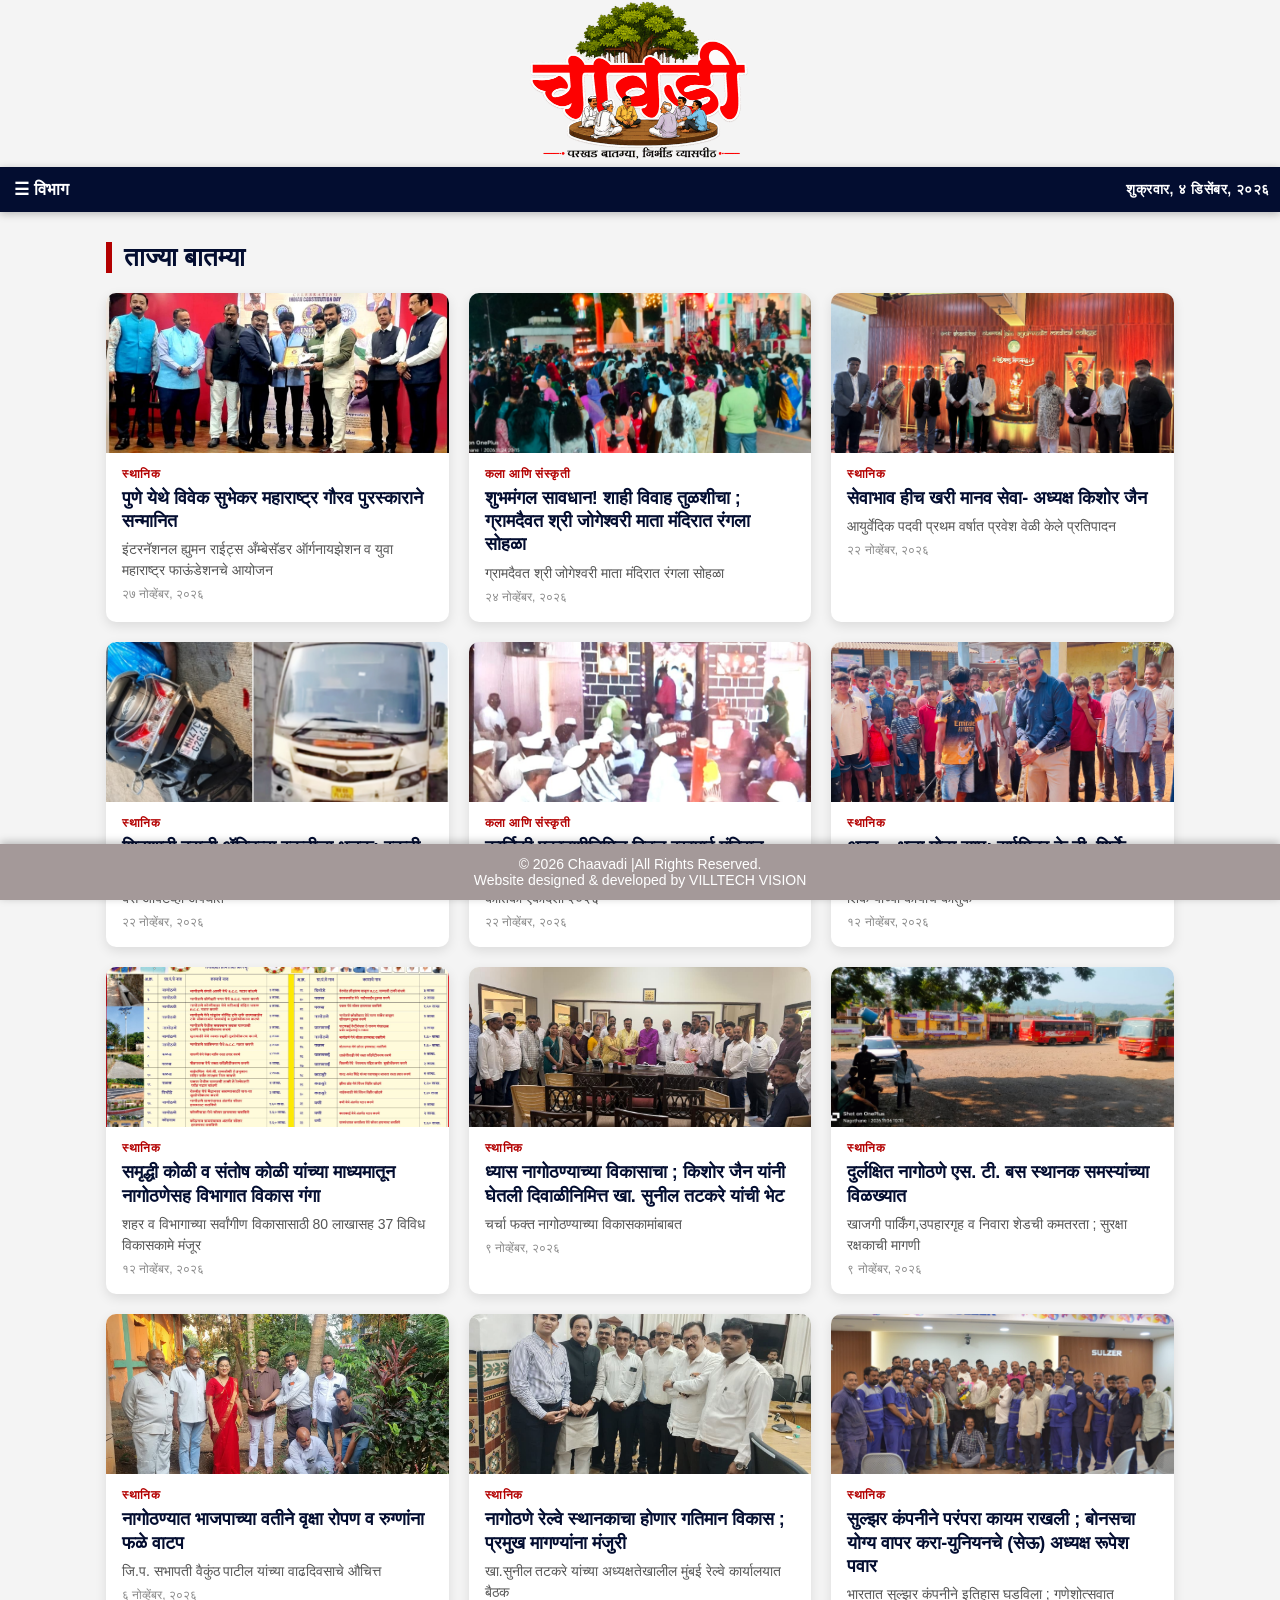
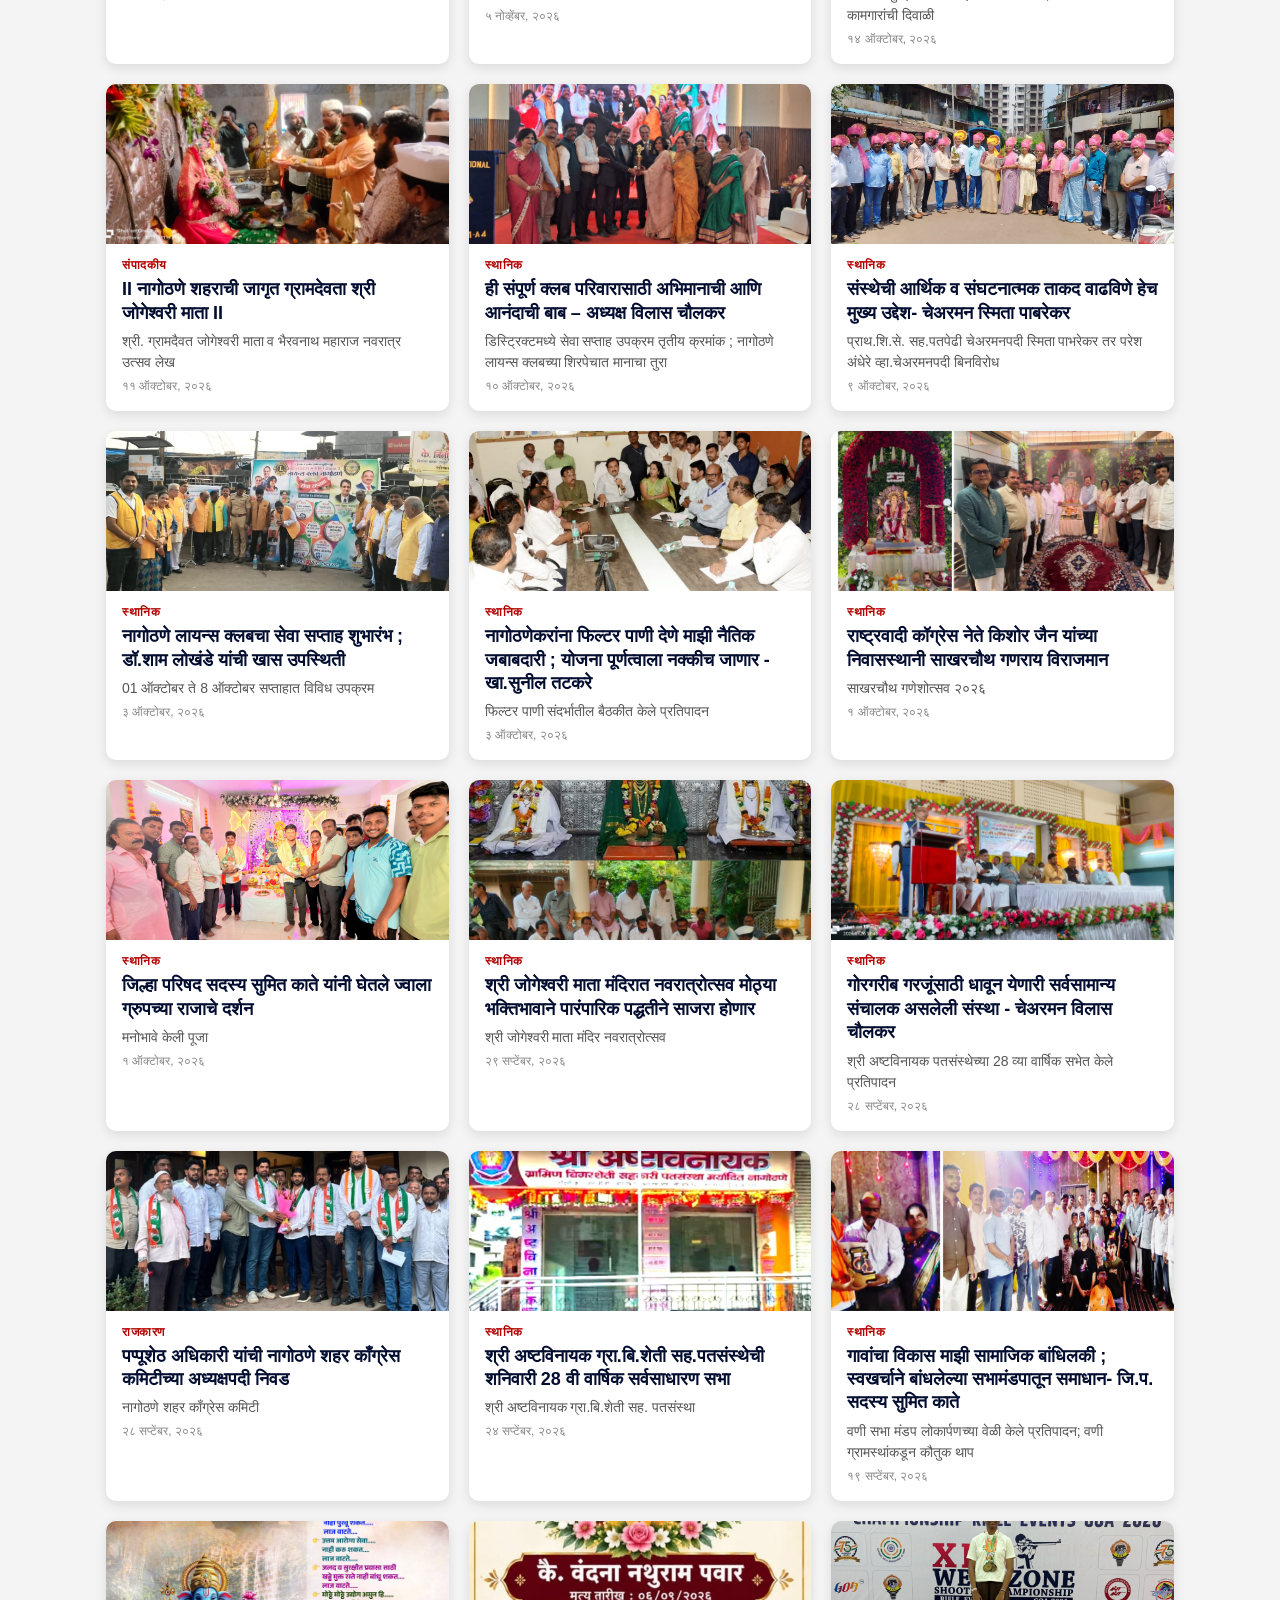
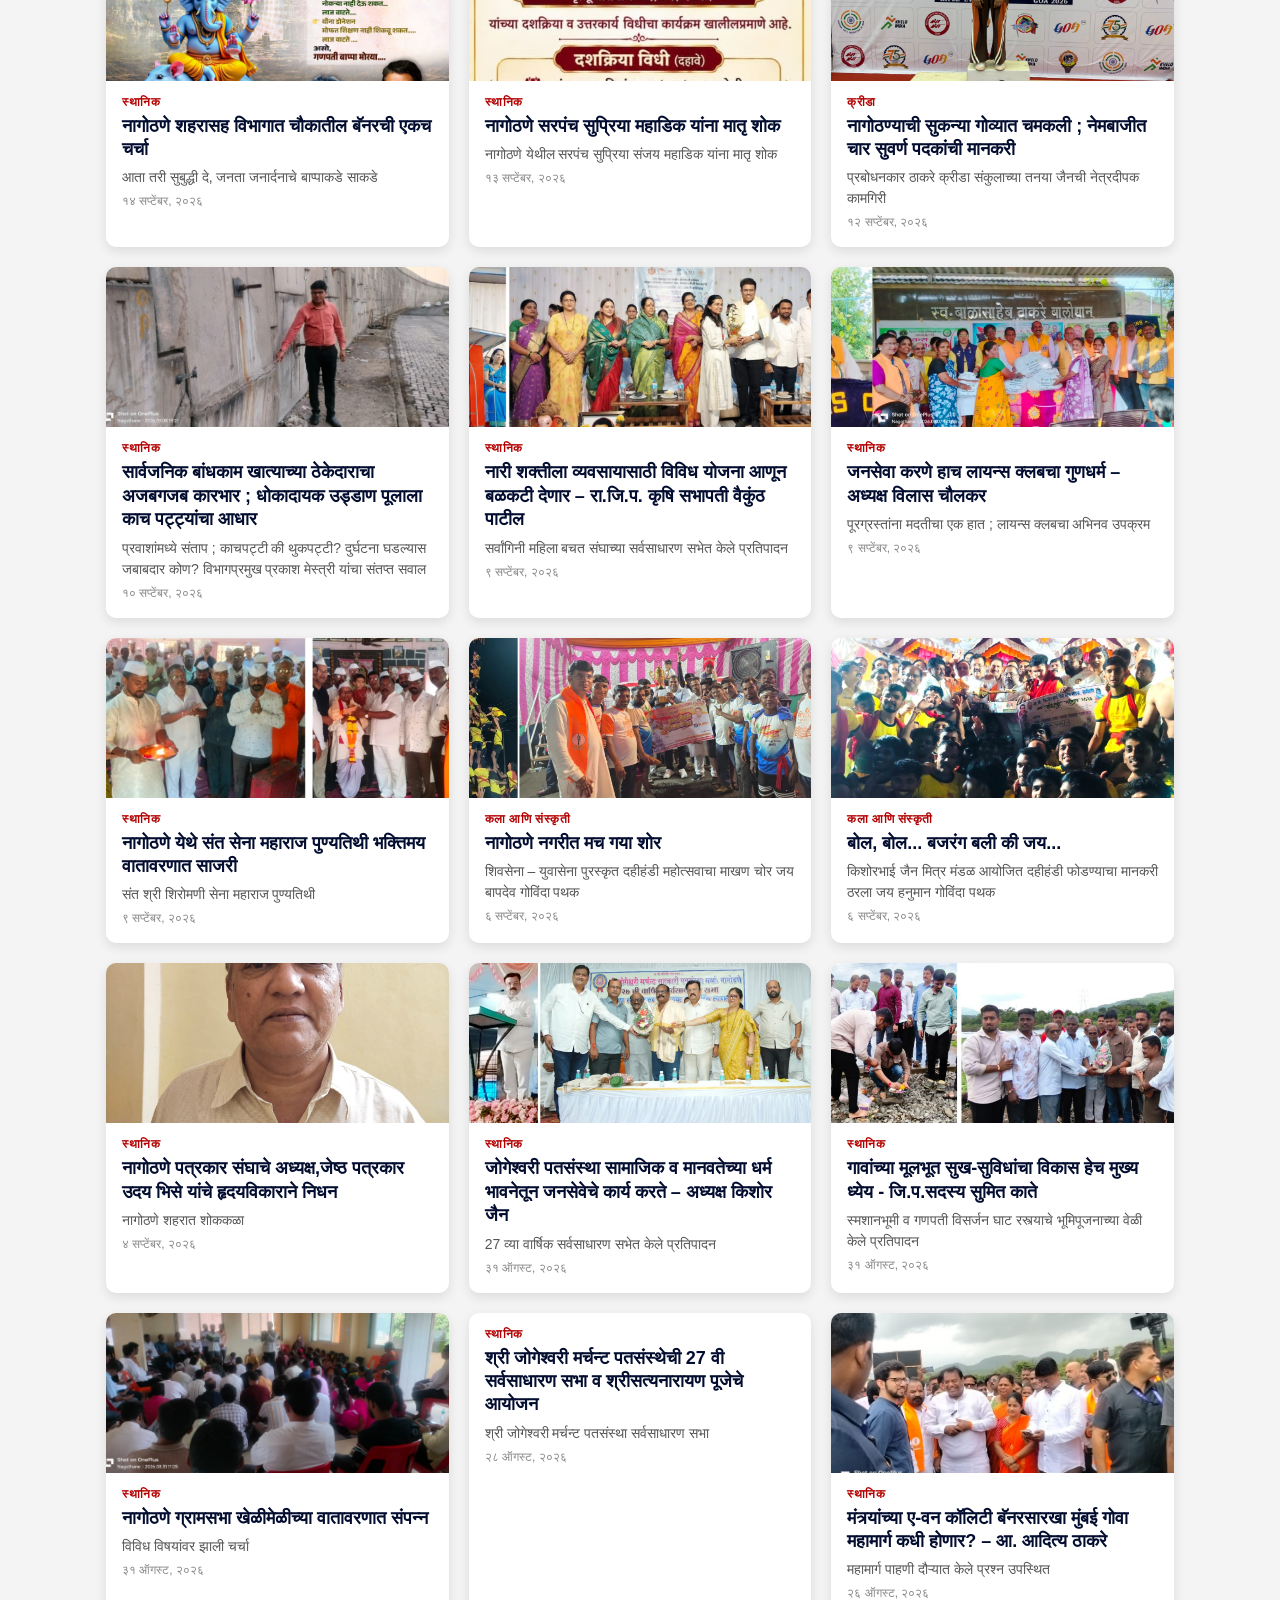
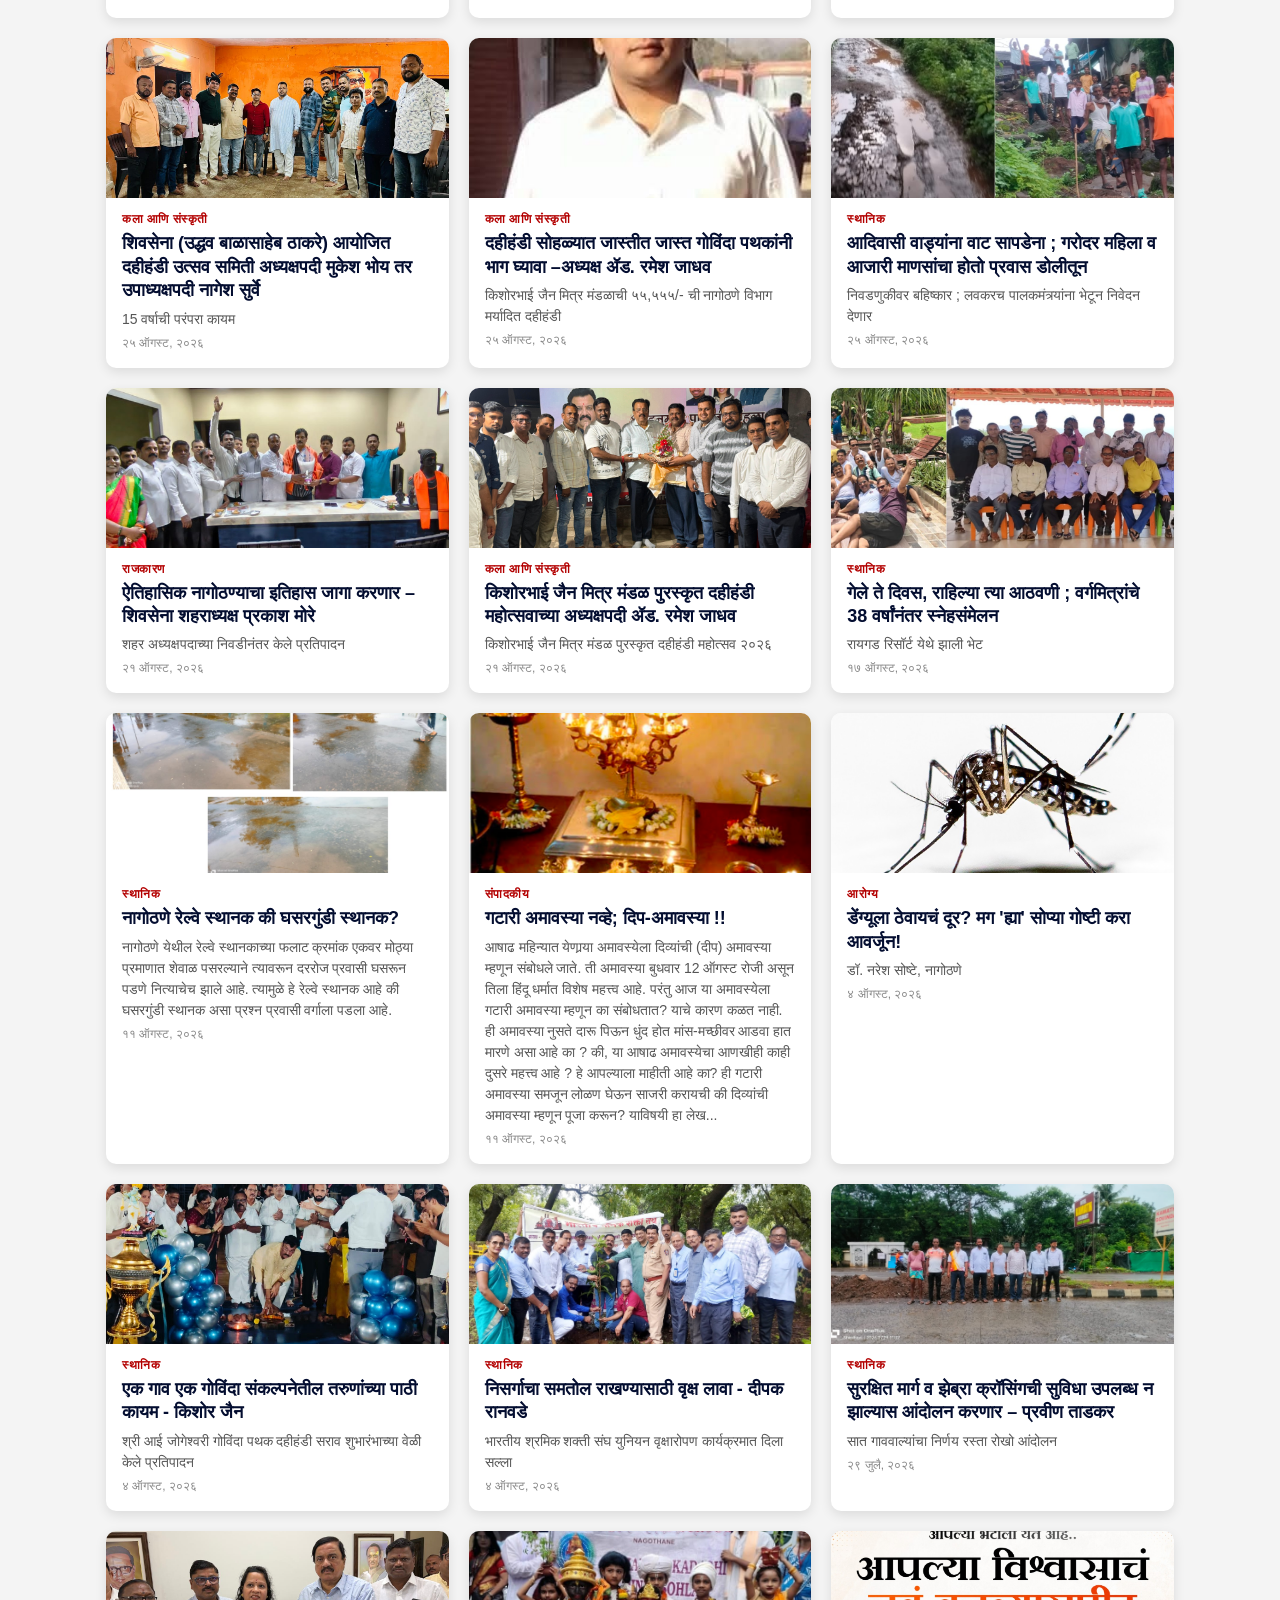
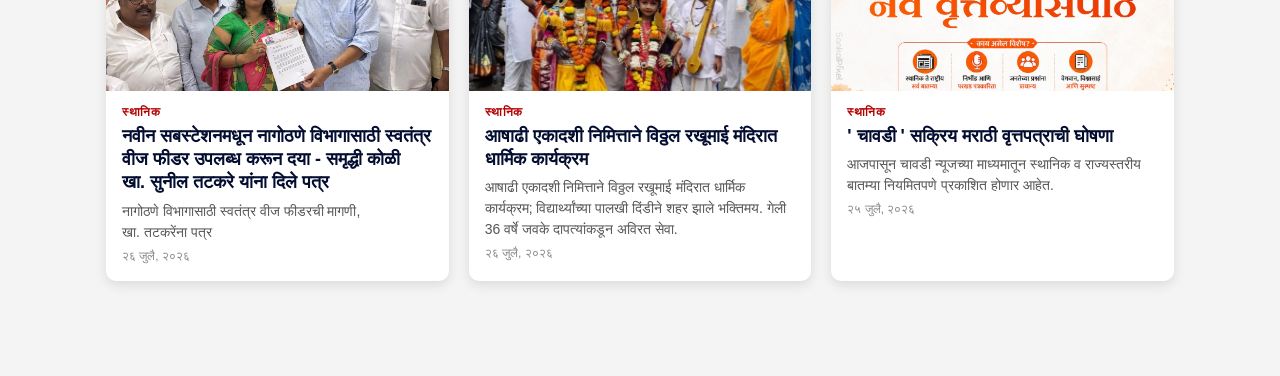
<file: index.html>
<!DOCTYPE html>
<html lang="mr">
<head>
    <meta charset="UTF-8">
    <meta name="viewport" content="width=device-width, initial-scale=1.0">

    <title>चावडी न्यूज</title>

    <meta name="description"
          content="चावडी न्यूज - महाराष्ट्रातील ताज्या बातम्या, ब्रेकिंग न्यूज आणि महत्वाच्या घडामोडी.">

    <meta property="og:title"
          content="चावडी न्यूज">

    <meta property="og:description"
          content="महाराष्ट्रातील ताज्या बातम्या, ब्रेकिंग न्यूज आणि महत्वाच्या घडामोडी.">

    <meta property="og:image"
          content="https://chaavadi.in/img/chaavadi_logo.png">

    <meta property="og:url"
          content="https://chaavadi.in/">

    <meta property="og:type"
          content="website">

    <meta property="og:site_name"
          content="चावडी न्यूज">

    <meta name="twitter:card" content="summary_large_image">
    <meta name="twitter:title" content="चावडी न्यूज">
    <meta name="twitter:description" content="महाराष्ट्रातील ताज्या बातम्या, ब्रेकिंग न्यूज आणि महत्वाच्या घडामोडी.">
    <meta name="twitter:image" content="https://chaavadi.in/img/chaavadi_logo.png">

    <link rel="stylesheet" href="style.css">
</head>
<body>
<header>

    <h1 class="logo"><img src="img/chaavadi_logo.png" alt="चावडी"  width="250"></h1>


</header>


    <nav>

    <div class="dropdown">
        <button class="dropbtn">☰ विभाग</button>

        <div class="dropdown-content-1">
            <a href="category.html?cat=sampadkiya" class="extra">संपादकीय (Editorial)</a>
            <a href="index.html" class="dropdown-content"> ताज्या बातम्या (Latest News)</a>
            <a href="category.html?cat=sthanik" class="dropdown-content"> स्थानिक (Local)</a>
            <a href="category.html?cat=rajkaran" class="dropdown-content"> राजकारण (Politics)</a>
            <a href="category.html?cat=krida" class="dropdown-content"> क्रीडा (Sports)</a>
            <a href="category.html?cat=kalaaanisanskruti" class="dropdown-content"> कला आणि संस्कृती (Arts&Culture)</a>
            <a href="category.html?cat=arogya" class="dropdown-content"> आरोग्य (Medical)</a>
            <a href="category.html?cat=arthavyavastha" class="dropdown-content"> अर्थव्यवस्था (Economics)</a>
            <a href="category.html?cat=aantararashtriya" class="dropdown-content"> आंतरराष्ट्रीय (International)</a>
        </div>
    </div>

   <div class="date" id="currentDate"></div>

</nav>


<section class="news-section">
  <h2 class="section-title">ताज्या बातम्या</h2>
  <div class="news-grid" id="newsGrid">
    <p class="no-news">बातम्या लोड होत आहेत...</p>
  </div>
</section>



<footer>

    © 2026 Chaavadi |All Rights Reserved.<br>
    Website designed & developed by VILLTECH VISION


</footer>
   <script>
    const today = new Date();

    const options = {
        weekday: 'long',
        day: 'numeric',
        month: 'long',
        year: 'numeric'
    };

    document.getElementById("currentDate").innerHTML =
          today.toLocaleDateString('mr-IN', options);
</script>
<script src="js/app.js"></script>
<script>
  renderNewsGrid("newsGrid");
</script>

</body>
</html>
</file>
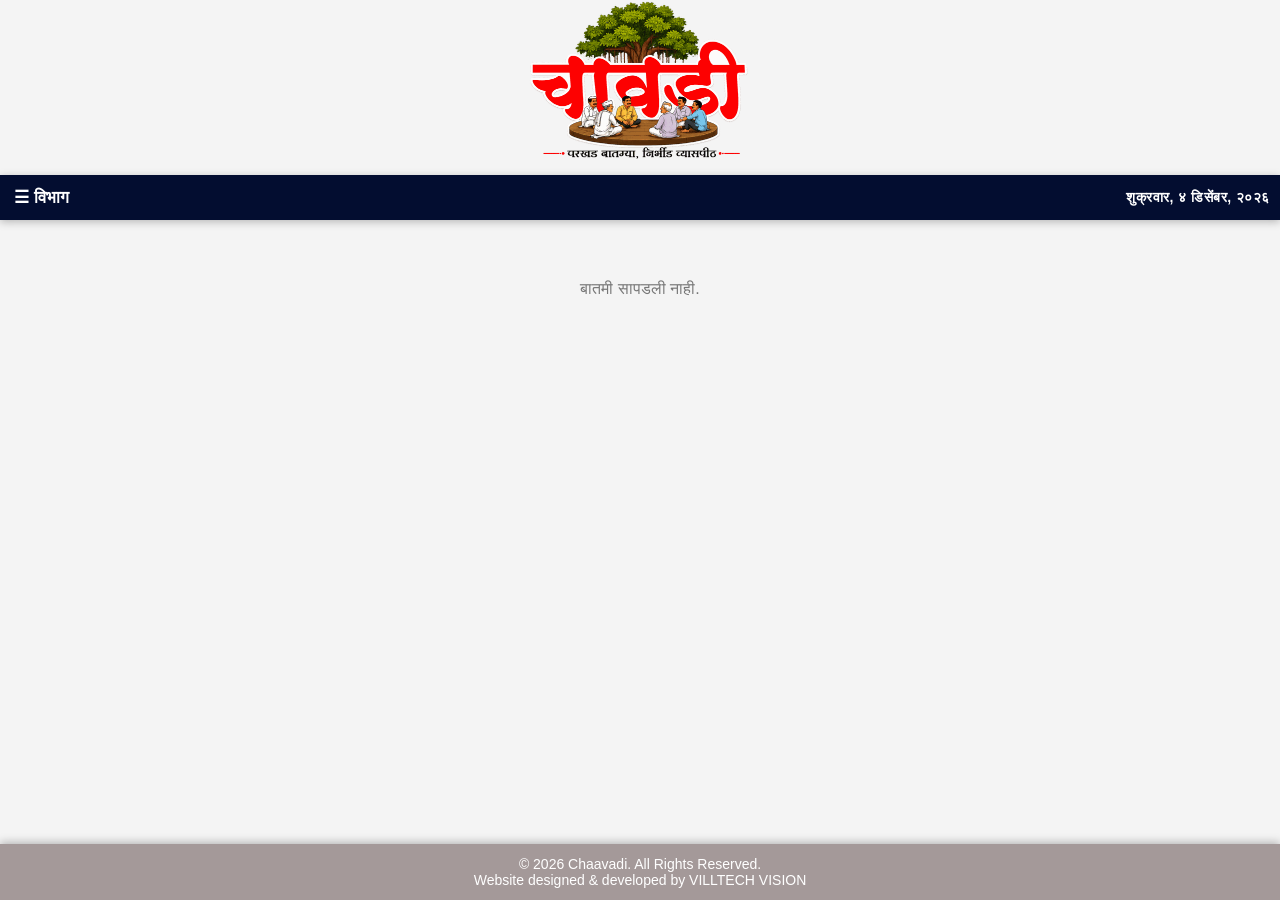
<file: article.html>
<!DOCTYPE html>
<html lang="mr">
<head>
    <meta charset="UTF-8">
    <meta name="viewport" content="width=device-width, initial-scale=1.0">
    <title>बातमी — चावडी न्यूज</title>
    <meta name="description" content="चावडी न्यूज - महाराष्ट्रातील ताज्या बातम्या, ब्रेकिंग न्यूज आणि महत्वाच्या घडामोडी.">
    <meta property="og:title" content="बातमी — चावडी न्यूज">
    <meta property="og:description" content="चावडी न्यूज - महाराष्ट्रातील ताज्या बातम्या, ब्रेकिंग न्यूज आणि महत्वाच्या घडामोडी.">
    <meta property="og:image" content="https://chaavadi.in/img/chaavadi_logo.png">
    <meta property="og:url" content="https://chaavadi.in/article.html">
    <meta property="og:type" content="article">
    <meta property="og:site_name" content="चावडी न्यूज">
<link rel="stylesheet" href="style.css">
</head>
<body>
<header>
    <h1 class="logo"><a href="index.html"><img src="img/chaavadi_logo.png" alt="चावडी न्यूज" width="250"></a></h1>
</header>

<nav>
    <div class="dropdown">
        <button class="dropbtn">☰ विभाग</button>
        <div class="dropdown-content-1">
            <a href="category.html?cat=sampadkiya" class="extra">संपादकीय (Editorial)</a>
            <a href="index.html" class="dropdown-content"> ताज्या बातम्या (Latest News)</a>
            <a href="category.html?cat=sthanik" class="dropdown-content"> स्थानिक (Local)</a>
            <a href="category.html?cat=rajkaran" class="dropdown-content"> राजकारण (Politics)</a>
            <a href="category.html?cat=krida" class="dropdown-content"> क्रीडा (Sports)</a>
            <a href="category.html?cat=kalaaanisanskruti" class="dropdown-content"> कला आणि संस्कृती (Arts&Culture)</a>
            <a href="category.html?cat=arogya" class="dropdown-content"> आरोग्य (Medical)</a>
            <a href="category.html?cat=arthavyavastha" class="dropdown-content"> अर्थव्यवस्था (Economics)</a>
            <a href="category.html?cat=aantararashtriya" class="dropdown-content"> आंतरराष्ट्रीय (International)</a>
        </div>
    </div>
    <div class="date" id="currentDate"></div>
</nav>

<main class="article-container" id="articleContainer">
  <p class="no-news">बातमी लोड होत आहे...</p>
</main>

<footer>
    © 2026 Chaavadi. All Rights Reserved.<br>
    Website designed & developed by VILLTECH VISION
</footer>

<script>
    const today = new Date();
    document.getElementById("currentDate").innerHTML =
        today.toLocaleDateString('mr-IN', { weekday: 'long', day: 'numeric', month: 'long', year: 'numeric' });
</script>
<script src="js/app.js"></script>
<script>
  renderArticle("articleContainer");
</script>
</body>
</html>
</file>
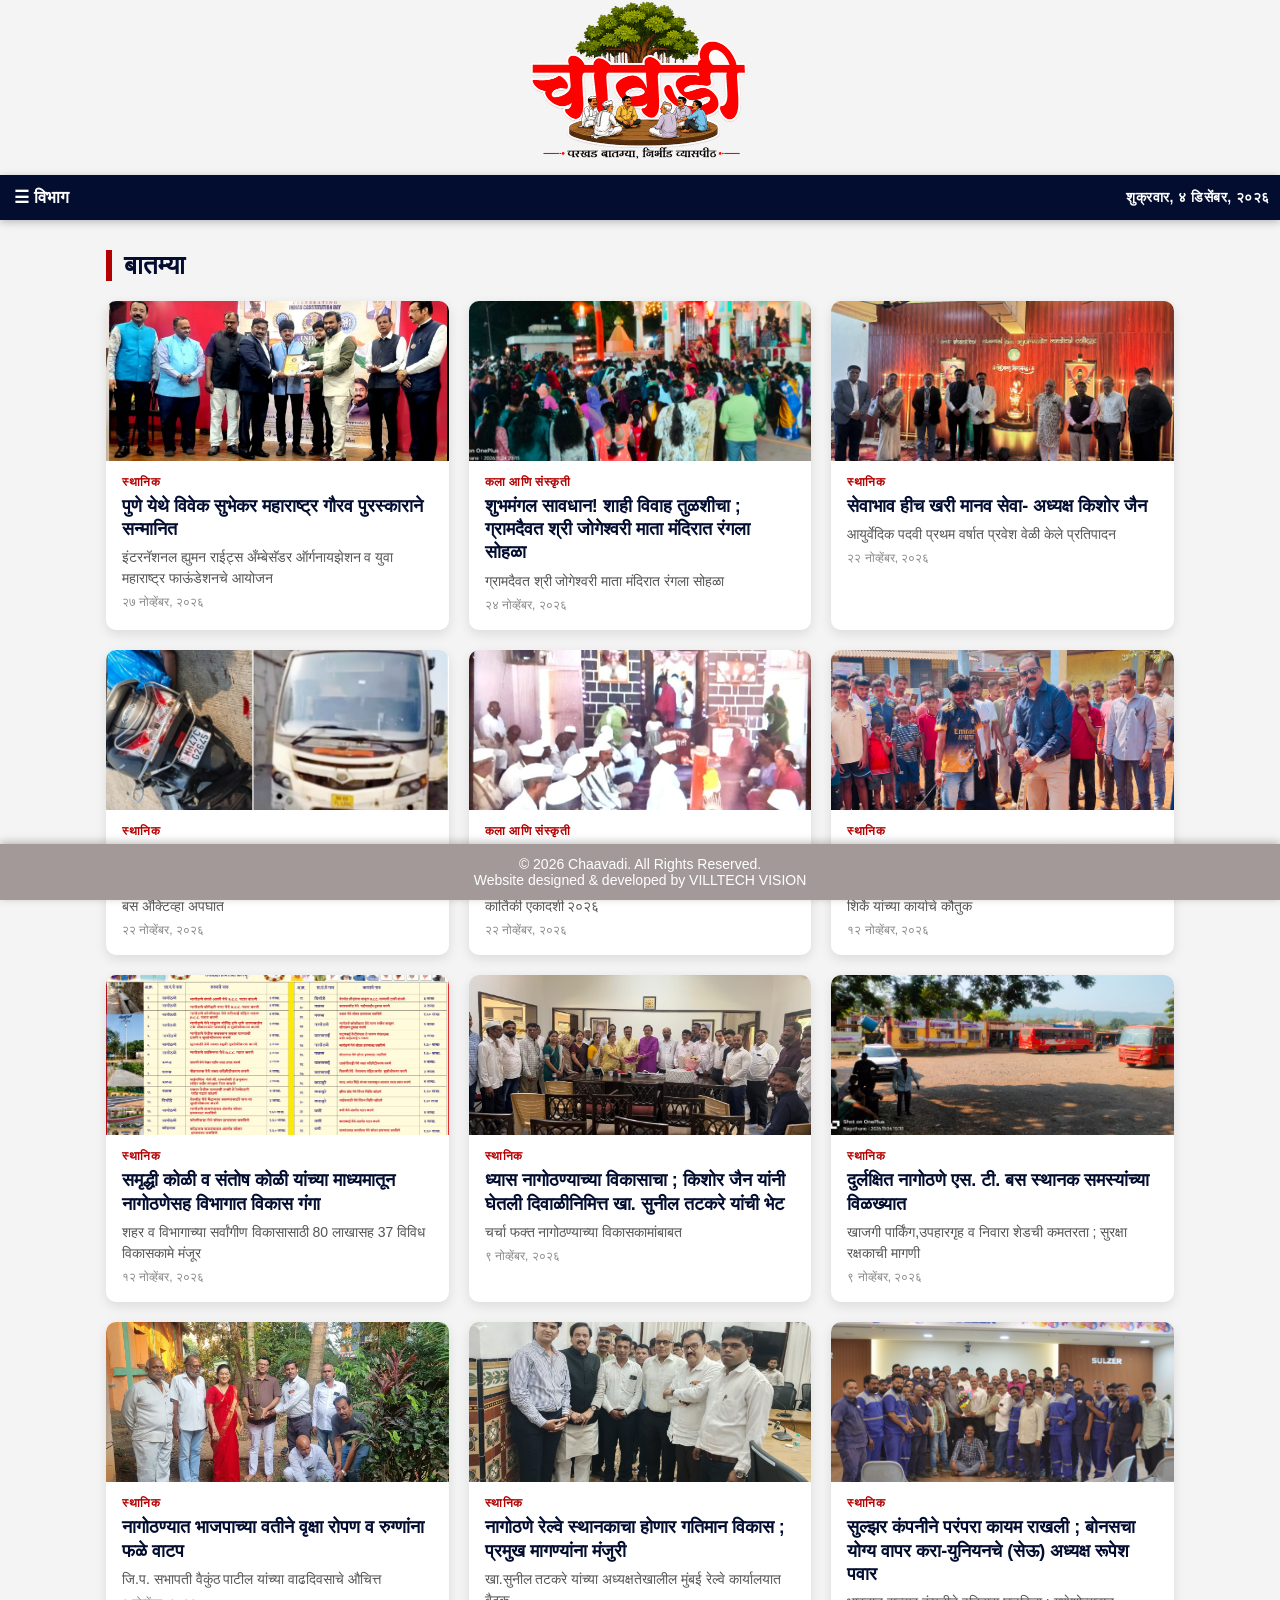
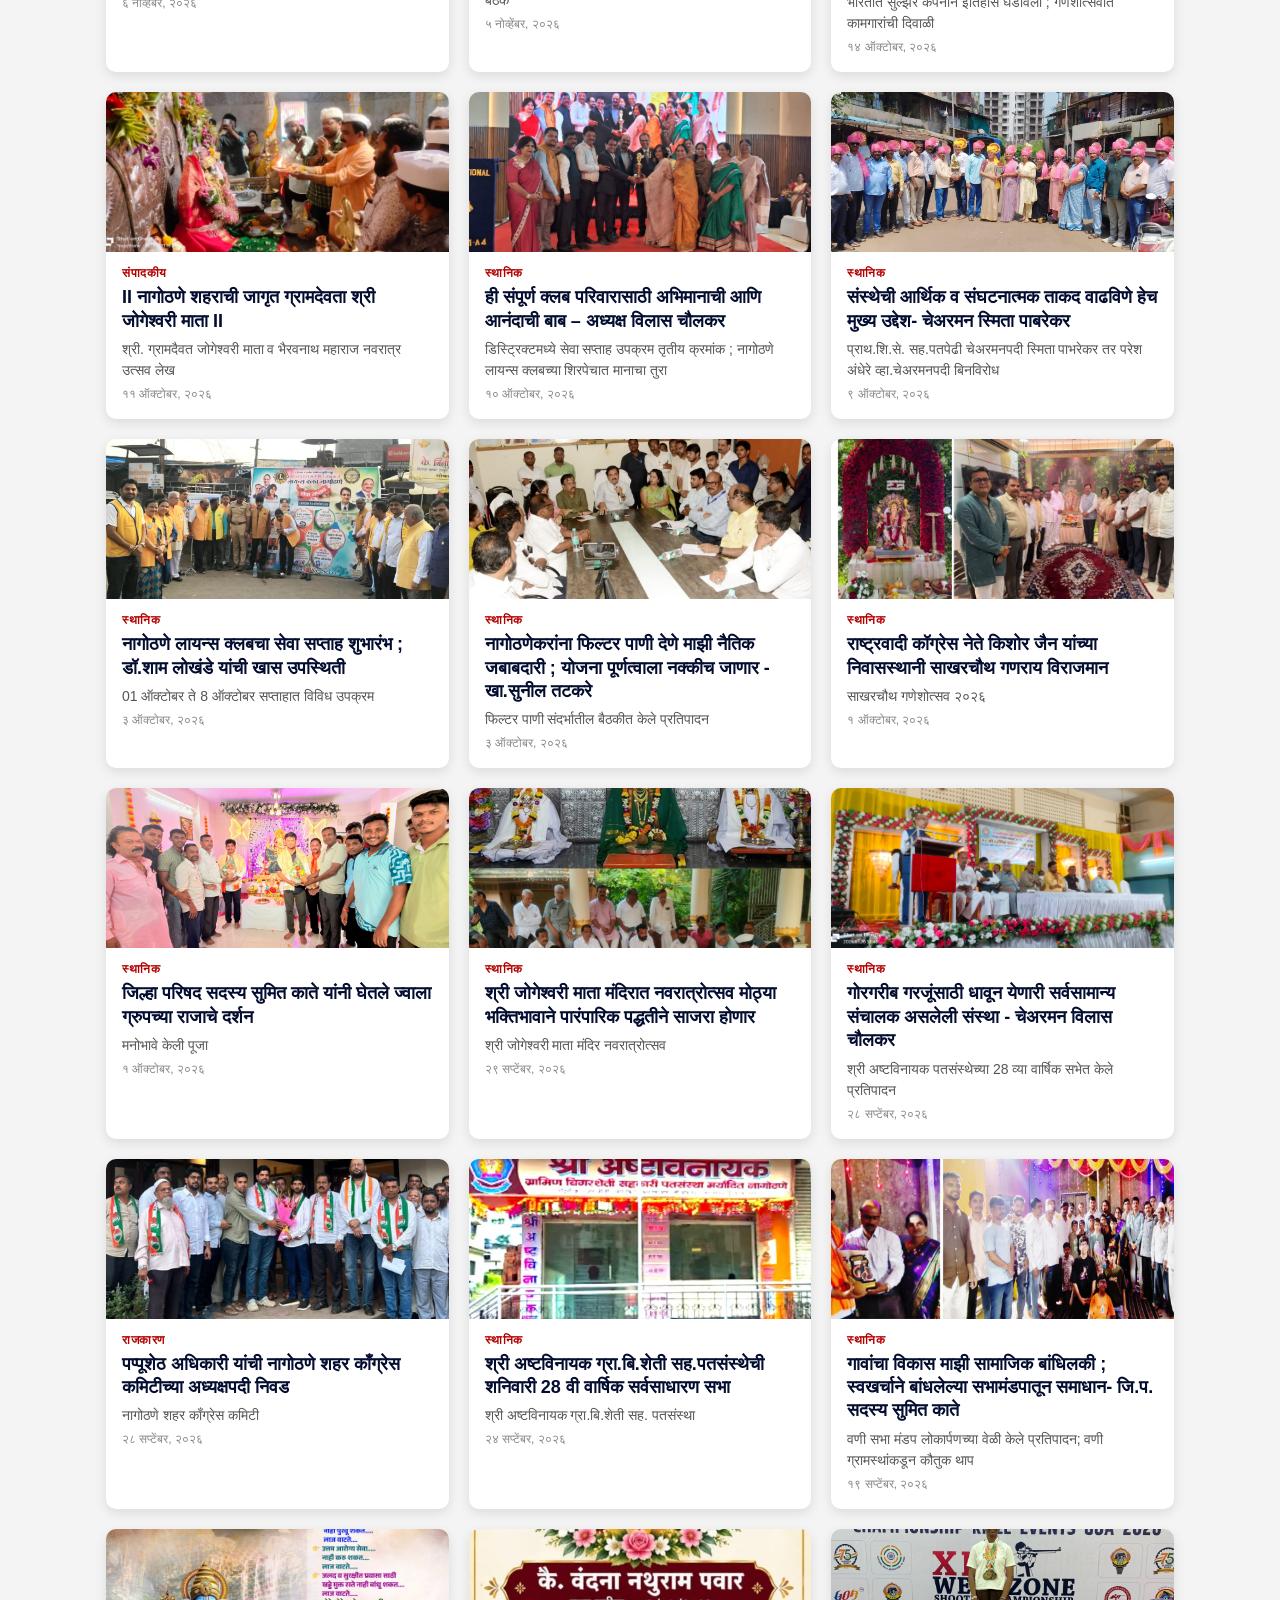
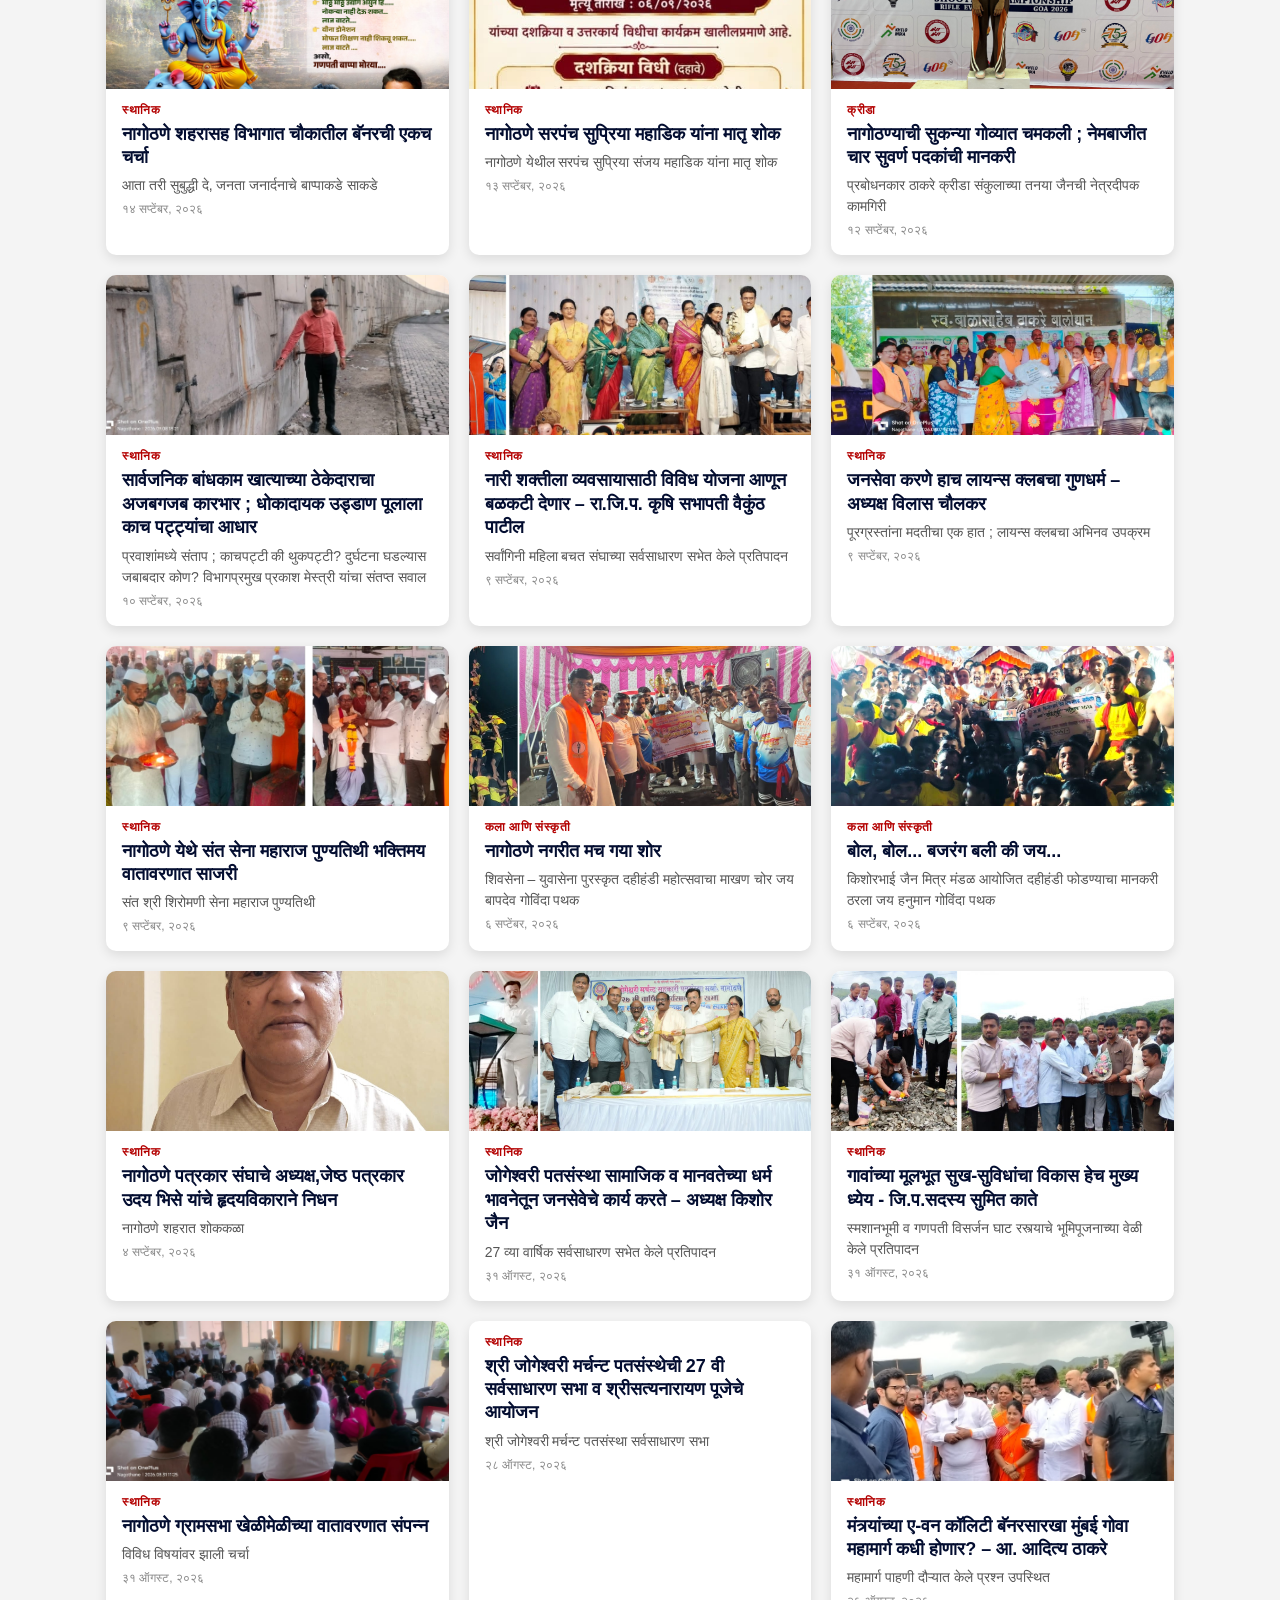
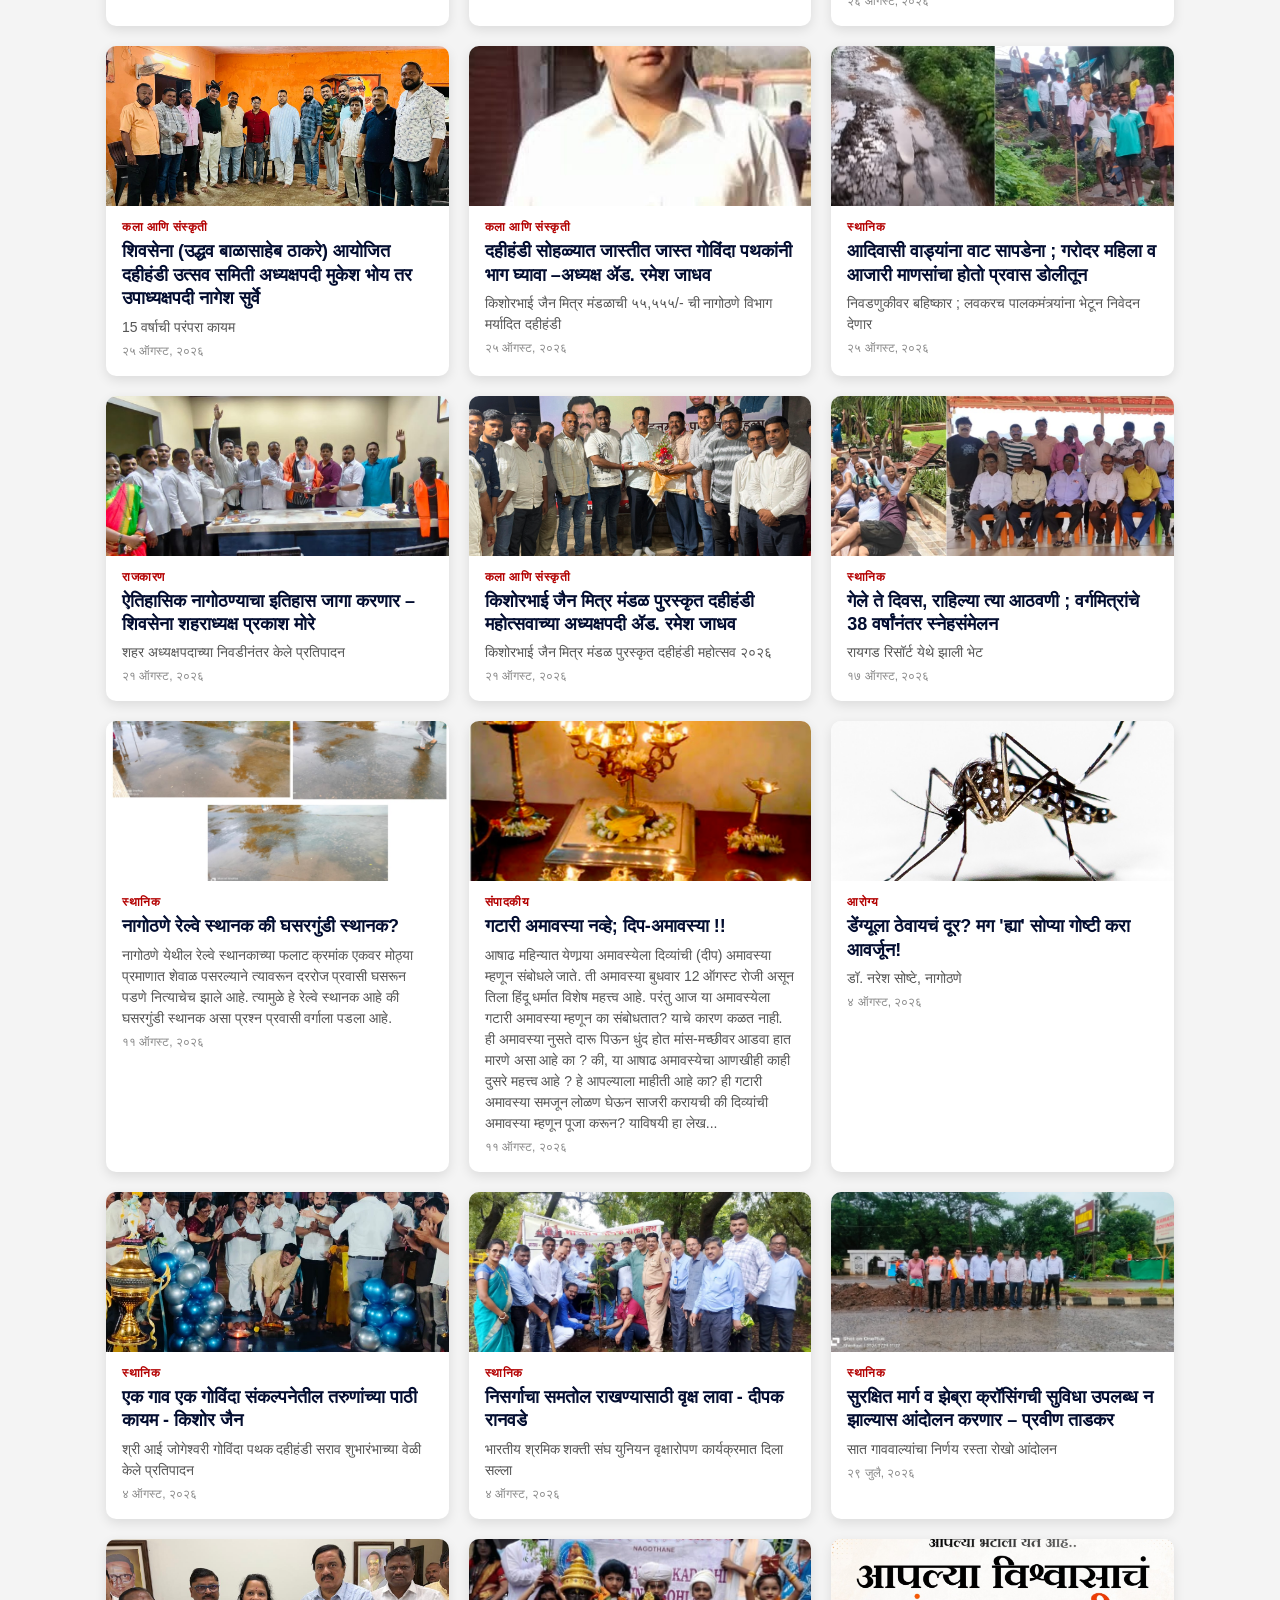
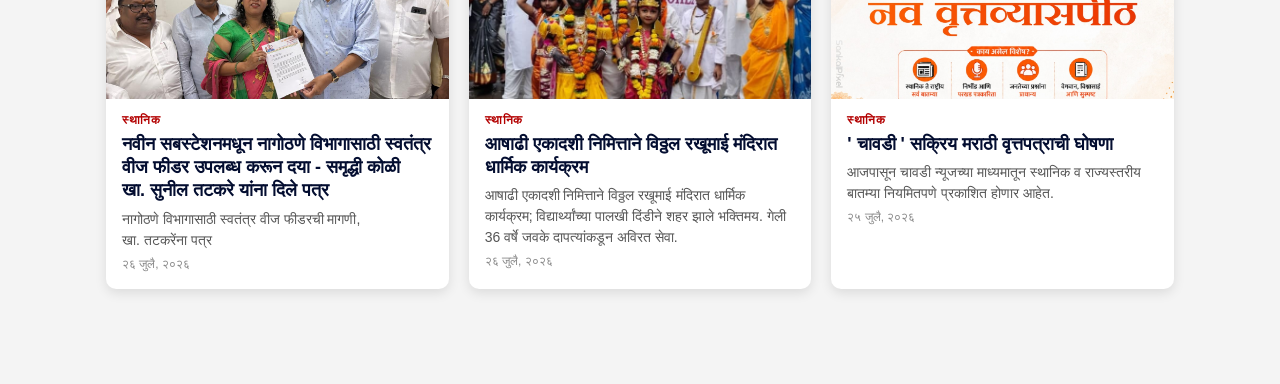
<file: category.html>
<!DOCTYPE html>
<html lang="mr">
<head>
    <meta charset="UTF-8">
    <meta name="viewport" content="width=device-width, initial-scale=1.0">
    <title>विभाग — चावडी न्यूज</title>
    <link rel="stylesheet" href="style.css">
</head>
<body>
<header>
    <h1 class="logo"><a href="index.html"><img src="img/chaavadi_logo.png" alt="चावडी न्यूज" width="250"></a></h1>
</header>

<nav>
    <div class="dropdown">
        <button class="dropbtn">☰ विभाग</button>
        <div class="dropdown-content-1">
            <a href="category.html?cat=sampadkiya" class="extra">संपादकीय (Editorial)</a>
            <a href="index.html" class="dropdown-content"> ताज्या बातम्या (Latest News)</a>
            <a href="category.html?cat=sthanik" class="dropdown-content"> स्थानिक (Local)</a>
            <a href="category.html?cat=rajkaran" class="dropdown-content"> राजकारण (Politics)</a>
            <a href="category.html?cat=krida" class="dropdown-content"> क्रीडा (Sports)</a>
            <a href="category.html?cat=kalaaanisanskruti" class="dropdown-content"> कला आणि संस्कृती (Arts&Culture)</a>
            <a href="category.html?cat=arogya" class="dropdown-content"> आरोग्य (Medical)</a>
            <a href="category.html?cat=arthavyavastha" class="dropdown-content"> अर्थव्यवस्था (Economics)</a>
            <a href="category.html?cat=aantararashtriya" class="dropdown-content"> आंतरराष्ट्रीय (International)</a>
        </div>
    </div>
    <div class="date" id="currentDate"></div>
</nav>

<section class="news-section">
  <h2 class="section-title" id="categoryTitle">बातम्या</h2>
  <div class="news-grid" id="newsGrid">
    <p class="no-news">बातम्या लोड होत आहेत...</p>
  </div>
</section>

<footer>
    © 2026 Chaavadi. All Rights Reserved.<br>
    Website designed & developed by VILLTECH VISION
</footer>

<script>
    const today = new Date();
    document.getElementById("currentDate").innerHTML =
        today.toLocaleDateString('mr-IN', { weekday: 'long', day: 'numeric', month: 'long', year: 'numeric' });
</script>
<script src="js/app.js"></script>
<script>
  const params = new URLSearchParams(window.location.search);
  const cat = params.get("cat");
  document.getElementById("categoryTitle").innerText = categoryLabel(cat) || "बातम्या";
  renderNewsGrid("newsGrid", cat);
</script>
</body>
</html>
</file>
<file: style.css>
/* ===========================
   Global Styling
=========================== */

* {
    margin: 0;
    padding: 0;
    box-sizing: border-box;
    font-family: "Noto Sans Devanagari", "Mukta", "Nirmala UI", sans-serif;
}

body {
    background: #f4f4f4;
    margin: 0;
    min-height: 100vh;
    padding-bottom: 55px;
    /* Space for fixed footer */
}

.logo {
    display: flex;
    flex-direction: row;
    justify-content: center;

}

/* ===========================
   Navigation Bar
=========================== */

nav {
    width: 100%;
    height: 45px;
    background: #030d30;
    display: flex;
    align-items: center;
    justify-content: space-between;
    padding: 0 10px;
    box-shadow: 0 2px 8px rgba(0, 0, 0, 0.25);

}

/* ===========================
   Dropdown
=========================== */

.dropdown {
    position: relative;
    transition: 1s;
}

/* Button */

.dropbtn {
    background: #b3000000;
    color: #fff;
    border: none;
    padding: 6px 4px;
    font-size: 17px;
    font-weight: 600;
    cursor: pointer;
    border-radius: 5px;
    transition: 0.3s;
}

.dropbtn:hover {
    background: #8a8a8a00;


    transform: scale(1.1);
}

/* Dropdown Menu */

.dropdown-content-1 {
    position: absolute;
    top: 100%;
    left: 0;
    min-width: 250px;
    background: #fff;
    border-radius: 6px;
    box-shadow: 0 8px 20px rgba(0, 0, 0, .25);
    overflow: hidden;
    z-index: 999;
    opacity: 0;
    visibility: hidden;
    transform: translateY(10px);
    transition:
        opacity .3s ease,
        transform .3s ease,
        visibility .3s ease;
}

/* Links */

.dropdown-content {
    display: block;

    padding: 14px 18px;

    color: #333;

    text-decoration: none;

    font-size: 16px;

    transition: .3s;

    border-bottom: 1px solid #ececec;
}

.extra {
    display: block;

    padding: 14px 18px;

    color: #ffffff;

    text-decoration: none;

    font-size: 16px;

    transition: .3s;

    border-bottom: 1px solid #ececec;

    background-color: rgb(7, 6, 83);
}

.dropdown-content:last-child {
    border-bottom: none;
}

.extra:last-child {
    border-bottom: none;
}

.dropdown-content:hover {
    background: #b30000;
    color: white;
}

.extra:hover {
    background: #2200ff;
    color: white;
}
/* Show Dropdown */

.dropdown:hover .dropdown-content-1 {
    opacity: 1;
    visibility: visible;
    transform: translateY(0);
}

/* ===========================
   Date (Extreme Right)
=========================== */
.coming-soon {
    text-align: center;
    /* Center horizontally */
    font-size: 38px;
    /* Large font */
    font-weight: bold;
    /* Bold text */
    color: #8B0000;
    /* Dark red */
    margin-top: 60px;
    /* Space from top */
    font-family: "Tiro Devanagari Marathi", serif;
}

.tagline {
    text-align: center;
    /* Center horizontally */
    font-size: 65px;
    /* Large font */
    font-weight: bolder;
    /* Bold text */
    color: #ff3c00;
    /* Dark red */
    margin-top: 60px;
    /* Space from top */
    font-family: "Tiro Devanagari Marathi", serif;
}

.date {
    margin-left: auto;
    color: #ffffff;
    font-size: 14px;
    font-weight: 600;
    letter-spacing: 0.5px;
    white-space: nowrap;
}

/* ===========================
   Footer
=========================== */

footer {
    position: fixed;
    left: 0;
    bottom: 0;
    width: 100%;
    background: #a49999;
    color: #fff;
    text-align: center;
    padding: 12px 10px;
    font-size: 14px;
    z-index: 1000;
    box-shadow: 0 -2px 8px rgba(0, 0, 0, .25);
}

.window-container {
    width: 100%;
    height: auto;
    /* Forces container to match window height */
    display: flex;
    justify-content: center;
    align-items: center;
    overflow: hidden;
}

.window-container img {
    width: 100%;
    height: auto;
    object-fit: cover;
    /* Keeps image sharp and perfectly proportioned */
}


/* ===========================
   News Section (homepage / category)
=========================== */

.news-section {
    max-width: 1100px;
    margin: 30px auto 40px;
    padding: 0 16px;
}

.section-title {
    font-size: 26px;
    color: #030d30;
    border-left: 6px solid #b30000;
    padding-left: 12px;
    margin-bottom: 20px;
}

.news-grid {
    display: grid;
    grid-template-columns: repeat(auto-fill, minmax(260px, 1fr));
    gap: 20px;
}

.news-card {
    display: flex;
    flex-direction: column;
    background: #fff;
    border-radius: 10px;
    overflow: hidden;
    text-decoration: none;
    color: inherit;
    box-shadow: 0 4px 12px rgba(0, 0, 0, .1);
    transition: transform .25s ease, box-shadow .25s ease;
}

.news-card:hover {
    transform: translateY(-4px);
    box-shadow: 0 10px 20px rgba(0, 0, 0, .18);
}

.news-card img {
    width: 100%;
    height: 160px;
    object-fit: cover;
    transition: 0.2s ease;
}

.news-card img:hover{
    width: 100%;
    height: 160px;
    object-fit: cover;
    transform: scale(1.1);
    transition: 0.2s ease-in;
}

.news-card-body {
    padding: 14px 16px 18px;
    display: flex;
    flex-direction: column;
    gap: 6px;
}

.news-category {
    font-size: 12px;
    font-weight: 700;
    color: #b30000;
    text-transform: uppercase;
    letter-spacing: .5px;
}

.news-card-body h3 {
    font-size: 18px;
    line-height: 1.3;
    color: #030d30;
}

.news-card-body p {
    font-size: 14px;
    color: #555;
    line-height: 1.5;
}

.news-date {
    font-size: 12px;
    color: #888;
    margin-top: auto;
}

.no-news {
    text-align: center;
    color: #777;
    padding: 30px 0;
    grid-column: 1 / -1;
}

/* ===========================
   Article Page
=========================== */

.article-container {
    max-width: 760px;
    margin: 30px auto 50px;
    padding: 0 16px;
}

.article-container h1 {
    font-size: 28px;
    color: #030d30;
    margin: 10px 0 12px;
    line-height: 1.35;
}

.article-meta {
    display: flex;
    gap: 8px;
    font-size: 13px;
    color: #777;
    margin-bottom: 16px;
}

.article-image {
    width: 100%;
    max-height: 420px;
    object-fit: contain;
    box-shadow: 0 0 10px #2222223d;
    border-radius: 8px;
    margin-bottom: 20px;
}

.article-body p {
    font-size: 16px;
    line-height: 1.8;
    color: #222;
    margin-bottom: 16px;
}

/* ---- Subtitle: bold, sits right under the title ---- */
.article-subtitle {
    font-size: 17px;
    font-weight: 700;
    color: #07174f;
    line-height: 1.5;
}

/* ---- Body Part 2: distinct color, separated with a divider ---- */
.article-body-2 {
    padding-top: 3px;
    
}

.article-body-2 p {
    font-size: 16px;
    line-height: 1.8;
    color: #7a1a1a;
    margin-bottom: 16px;
}

/* ---- Extra images (image2/3/4) ---- */
.article-extra-images {
    display: grid;
    gap: 10px;
    margin: 20px 0;
}

.article-extra-images img {
    width: 100%;
    max-height: 420px;
    object-fit: contain;
    box-shadow: 0 0 10px #2222223d;
    border-radius: 8px;
    margin-bottom: 20px;
}



.back-link {
    display: inline-block;
    margin-top: 10px;
    color: #b30000;
    text-decoration: none;
    font-weight: 600;
}

.back-link:hover {
    text-decoration: underline;
}

@media (max-width: 500px) {

    .logo img {
        width: 220px;
        height: auto;
    }

    .tagline {
        font-size: 55px;
        margin-top: 30px;
    }

    .coming-soon {
        font-size: 40px;
        margin-top: 25px;
    }

    .dropbtn {
        font-size: 14px;

    }

    .date {
        font-size: 14px;
    }

    footer {
        font-size: 12px;
        padding: 5px 2px;
    }

    body {
        padding-bottom: 50px;
    }

}
</file>
